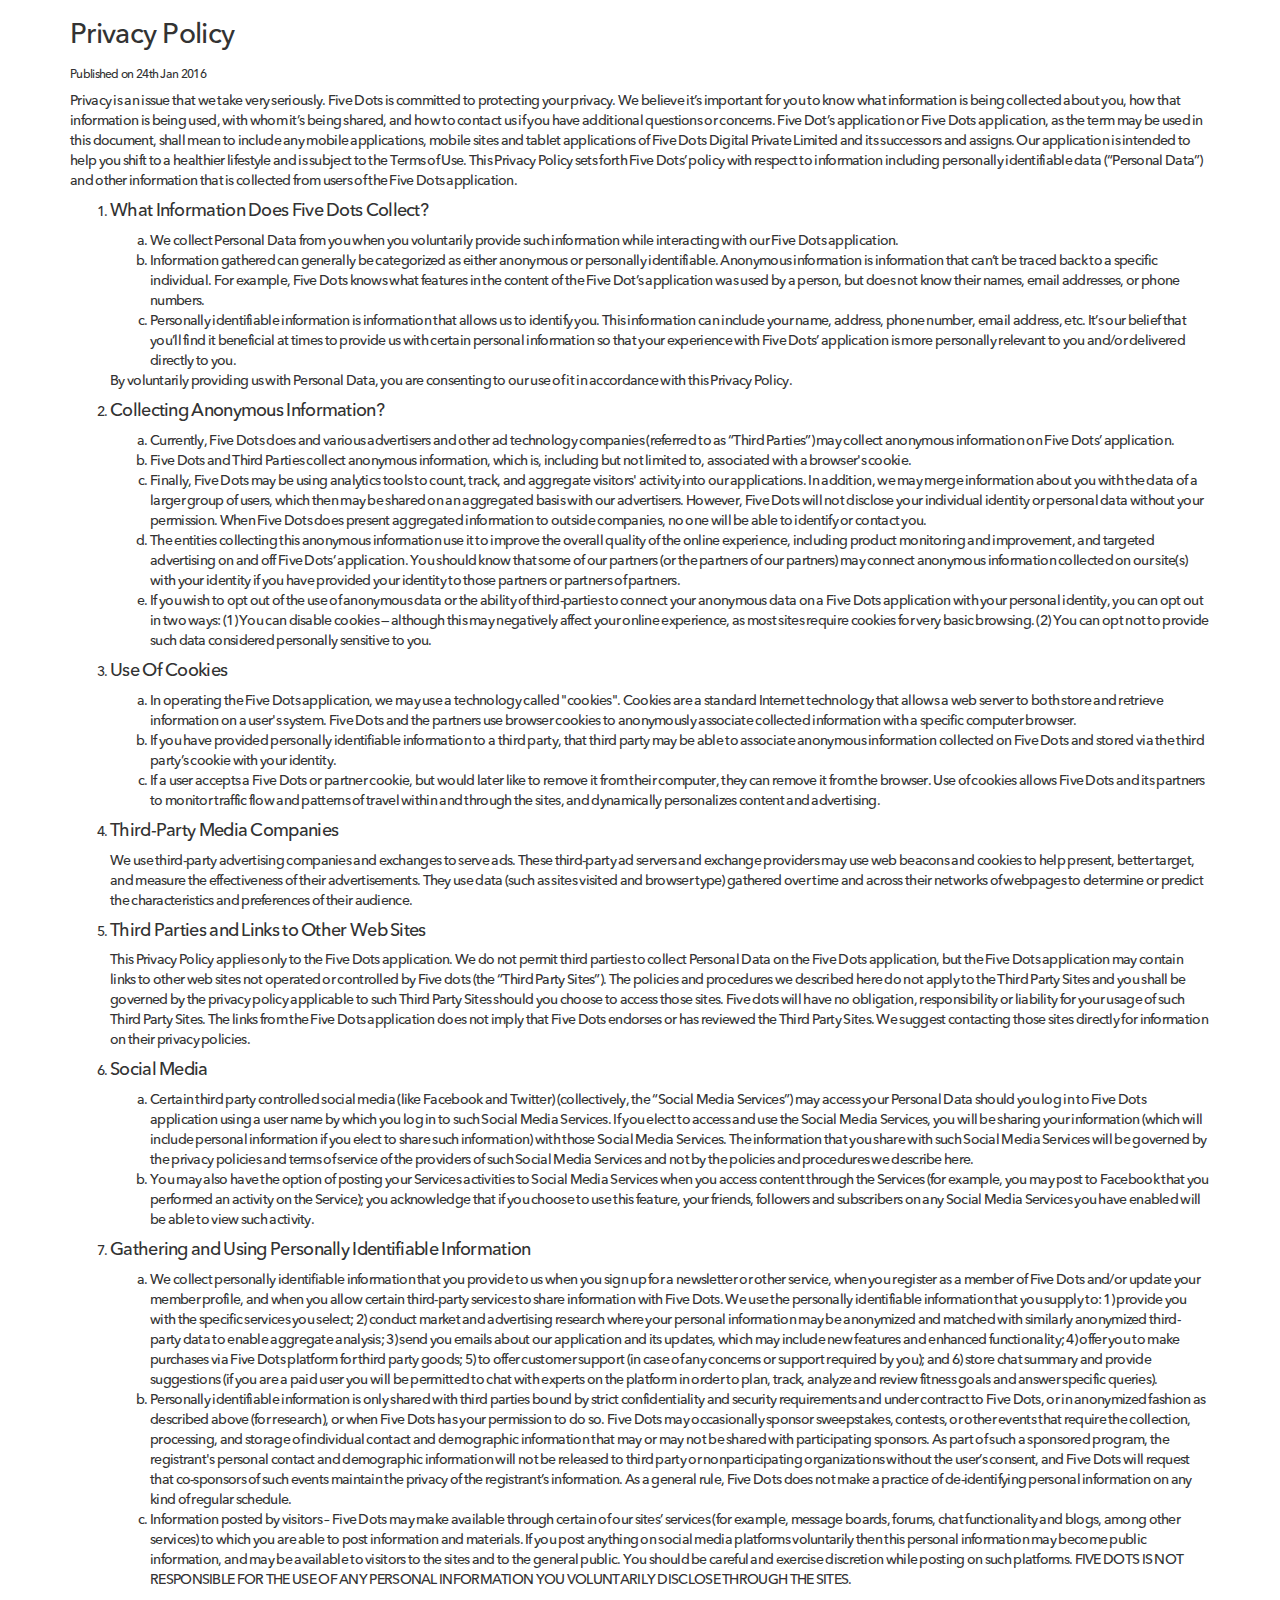
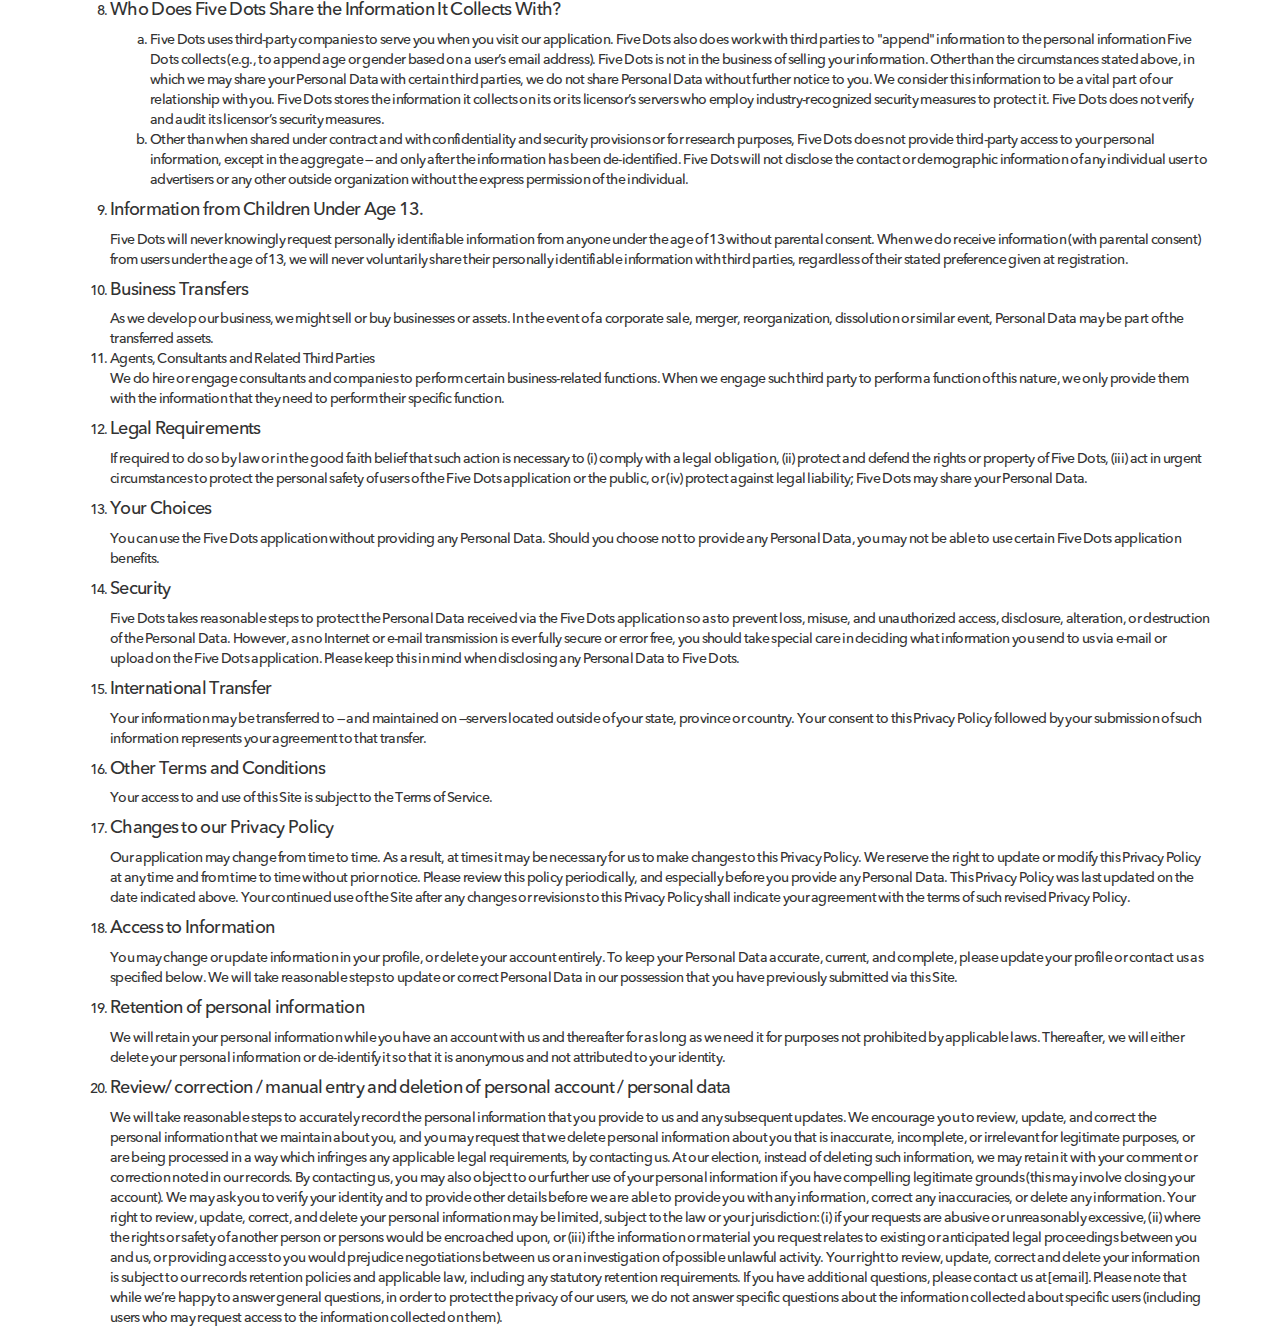
<file: privacy-policy.html>
<!doctype html>
<html class="no-js" lang="">
<head>
<meta charset="utf-8">
<meta http-equiv="x-ua-compatible" content="ie=edge">
<title>5Dots: Privacy Policy</title>
<meta name="description" content="">
<meta name="viewport" content="width=device-width, initial-scale=1">
<link rel="apple-touch-icon" href="apple-touch-icon.png">
<link rel='shortcut icon' type='image/x-icon' href='favicon.ico' />
<link rel="stylesheet" href="css/bootstrap.min.css">
<link rel="stylesheet" href="css/normalize.css">
<link rel="stylesheet" href="css/main.css">
<script src="js/vendor/modernizr-2.8.3.min.js"></script>
</head>
<body>
<!--[if lt IE 8]>
            <p class="browserupgrade">You are using an <strong>outdated</strong> browser. Please <a href="http://browsehappy.com/">upgrade your browser</a> to improve your experience.</p>
        <![endif]-->
<div class="container">
  <h1>Privacy Policy</h1>
  <h6>Published on 24th Jan 2016</h6>
  <p>Privacy is an issue that we take very seriously. Five Dots is committed to protecting your privacy. We believe it’s important for you to know what information is being collected about you, how that information is being used, with whom it’s being shared, and how to contact us if you have additional questions or concerns. Five Dot’s application or Five Dots application, as the term may be used in this document, shall mean to include any mobile applications, mobile sites and tablet applications of Five Dots Digital Private Limited and its successors and assigns. Our application is intended to help you shift to a healthier lifestyle and is subject to the Terms of Use. This Privacy Policy sets forth Five Dots’ policy with respect to information including personally identifiable data (“Personal Data”) and other information that is collected from users of the Five Dots application.</p>
  <ol>
    <li>
      <h4>What Information Does Five Dots Collect?</h4>
      <ol type="a">
        <li> We collect Personal Data from you when you voluntarily provide such information while interacting with our Five Dots application.</li>
        <li>Information gathered can generally be categorized as either anonymous or personally identifiable. Anonymous information is information that can’t be traced back to a specific individual. For example, Five Dots knows what features in the content of the Five Dot’s application was used by a person, but does not know their names, email addresses, or phone numbers.</li>
        <li>Personally identifiable information is information that allows us to identify you. This information can include your name, address, phone number, email address, etc. It’s our belief that you’ll find it beneficial at times to provide us with certain personal information so that your experience with Five Dots’ application is more personally relevant to you and/or delivered directly to you.</li>
      </ol>
      By voluntarily providing us with Personal Data, you are consenting to our use of it in accordance with this Privacy Policy.</li>
    <li>
      <h4>Collecting Anonymous Information?</h4>
      <ol type="a">
        <li>Currently, Five Dots does and various advertisers and other ad technology companies (referred to as “Third Parties”) may collect anonymous information on Five Dots’ application.</li>
        <li>Five Dots and Third Parties collect anonymous information, which is, including but not limited to, associated with a browser's cookie.</li>
        <li>Finally, Five Dots may be using analytics tools to count, track, and aggregate visitors' activity into our applications. In addition, we may merge information about you with the data of a larger group of users, which then may be shared on an aggregated basis with our advertisers. However, Five Dots will not disclose your individual identity or personal data without your permission. When Five Dots does present aggregated information to outside companies, no one will be able to identify or contact you.</li>
        <li>The entities collecting this anonymous information use it to improve the overall quality of the online experience, including product monitoring and improvement, and targeted advertising on and off Five Dots’ application. You should know that some of our partners (or the partners of our partners) may connect anonymous information collected on our site(s) with your identity if you have provided your identity to those partners or partners of partners.</li>
        <li>If you wish to opt out of the use of anonymous data or the ability of third-parties to connect your anonymous data on a Five Dots application with your personal identity, you can opt out in two ways: (1) You can disable cookies — although this may negatively affect your online experience, as most sites require cookies for very basic browsing. (2) You can opt not to provide such data considered personally sensitive to you.</li>
      </ol>
    </li>
    <li>
      <h4>Use Of Cookies</h4>
      <ol type="a">
        <li>In operating the Five Dots application, we may use a technology called "cookies". Cookies are a standard Internet technology that allows a web server to both store and retrieve information on a user's system. Five Dots and the partners use browser cookies to anonymously associate collected information with a specific computer browser. </li>
        <li>If you have provided personally identifiable information to a third party, that third party may be able to associate anonymous information collected on Five Dots and stored via the third party’s cookie with your identity.</li>
        <li>If a user accepts a Five Dots or partner cookie, but would later like to remove it from their computer, they can remove it from the browser. Use of cookies allows Five Dots and its partners to monitor traffic flow and patterns of travel within and through the sites, and dynamically personalizes content and advertising.</li>
      </ol>
    </li>
    <li>
      <h4>Third-Party Media Companies</h4>
      We use third-party advertising companies and exchanges to serve ads. These third-party ad servers and exchange providers may use web beacons and cookies to help present, better target, and measure the effectiveness of their advertisements. They use data (such as sites visited and browser type) gathered over time and across their networks of webpages to determine or predict the characteristics and preferences of their audience.</li>
    <li>
      <h4>Third Parties and Links to Other Web Sites</h4>
      This Privacy Policy applies only to the Five Dots application. We do not permit third parties to collect Personal Data on the Five Dots application, but the Five Dots application may contain links to other web sites not operated or controlled by Five dots (the “Third Party Sites”). The policies and procedures we described here do not apply to the Third Party Sites and you shall be governed by the privacy policy applicable to such Third Party Sites should you choose to access those sites. Five dots will have no obligation, responsibility or liability for your usage of such Third Party Sites. The links from the Five Dots application does not imply that Five Dots endorses or has reviewed the Third Party Sites. We suggest contacting those sites directly for information on their privacy policies.</li>
    <li>
      <h4>Social Media</h4>
      <ol type="a">
        <li>Certain third party controlled social media (like Facebook and Twitter) (collectively, the “Social Media Services”) may access your Personal Data should you log in to Five Dots application using a user name by which you log in to such Social Media Services. If you elect to access and use the Social Media Services, you will be sharing your information (which will include personal information if you elect to share such information) with those Social Media Services. The information that you share with such Social Media Services will be governed by the privacy policies and terms of service of the providers of such Social Media Services and not by the policies and procedures we describe here.</li>
        <li>You may also have the option of posting your Services activities to Social Media Services when you access content through the Services (for example, you may post to Facebook that you performed an activity on the Service); you acknowledge that if you choose to use this feature, your friends, followers and subscribers on any Social Media Services you have enabled will be able to view such activity.</li>
      </ol>
    </li>
    <li>
      <h4>Gathering and Using Personally Identifiable Information</h4>
      <ol type="a">
        <li>We collect personally identifiable information that you provide to us when you sign up for a newsletter or other service, when you register as a member of Five Dots and/or update your member profile, and when you allow certain third-party services to share information with Five Dots. We use the personally identifiable information that you supply to: 1) provide you with the specific services you select; 2) conduct market and advertising research where your personal information may be anonymized and matched with similarly anonymized third-party data to enable aggregate analysis; 3) send you emails about our application and its updates, which may include new features and enhanced functionality; 4) offer you to make purchases via Five Dots platform for third party goods; 5) to offer customer support (in case of any concerns or support required by you); and 6) store chat summary  and provide suggestions  (if you are a paid user you will be permitted to chat with experts on the platform in order to plan, track, analyze and review fitness goals and answer specific queries). </li>
        <li>Personally identifiable information is only shared with third parties bound by strict confidentiality and security requirements and under contract to Five Dots, or in anonymized fashion as described above (for research), or when Five Dots has your permission to do so. Five Dots may occasionally sponsor sweepstakes, contests, or other events that require the collection, processing, and storage of individual contact and demographic information that may or may not be shared with participating sponsors. As part of such a sponsored program, the registrant's personal contact and demographic information will not be released to third party or nonparticipating organizations without the user’s consent, and Five Dots will request that co-sponsors of such events maintain the privacy of the registrant’s information. As a general rule, Five Dots does not make a practice of de-identifying personal information on any kind of regular schedule.</li>
        <li>Information posted by visitors – Five Dots may make available through certain of our sites’ services (for example, message boards, forums, chat functionality and blogs, among other services) to which you are able to post information and materials. If you post anything on social media platforms voluntarily then this personal information may become public information, and may be available to visitors to the sites and to the general public. You should be careful and exercise discretion while posting on such platforms. FIVE DOTS IS NOT RESPONSIBLE FOR THE USE OF ANY PERSONAL INFORMATION YOU VOLUNTARILY DISCLOSE THROUGH THE SITES.</li>
      </ol>
    </li>
    <li>
      <h4>Who Does Five Dots Share the Information It Collects With?</h4>
      <ol type="a">
        <li>Five Dots uses third-party companies to serve you when you visit our application. Five Dots also does work with third parties to "append" information to the personal information Five Dots collects (e.g., to append age or gender based on a user’s email address). Five Dots is not in the business of selling your information. Other than the circumstances stated above, in which we may share your Personal Data with certain third parties, we do not share Personal Data without further notice to you. We consider this information to be a vital part of our relationship with you. Five Dots stores the information it collects on its or its licensor’s servers who employ industry-recognized security measures to protect it. Five Dots does not verify and audit its licensor’s security measures.</li>
        <li>Other than when shared under contract and with confidentiality and security provisions or for research purposes, Five Dots does not provide third-party access to your personal information, except in the aggregate — and only after the information has been de-identified. Five Dots will not disclose the contact or demographic information of any individual user to advertisers or any other outside organization without the express permission of the individual.</li>
      </ol>
    </li>
    <li>
      <h4>Information from Children Under Age 13.</h4>
      Five Dots will never knowingly request personally identifiable information from anyone under the age of 13 without parental consent. When we do receive information (with parental consent) from users under the age of 13, we will never voluntarily share their personally identifiable information with third parties, regardless of their stated preference given at registration.</li>
    <li>
      <h4>Business Transfers</h4>
      As we develop our business, we might sell or buy businesses or assets. In the event of a corporate sale, merger, reorganization, dissolution or similar event, Personal Data may be part of the transferred assets.</li>
    <li>Agents, Consultants and Related Third Parties<br />
      We do hire or engage consultants and companies to perform certain business-related functions. When we engage such third party to perform a function of this nature, we only provide them with the information that they need to perform their specific function.</li>
    <li>
      <h4>Legal Requirements</h4>
      If required to do so by law or in the good faith belief that such action is necessary to (i) comply with a legal obligation, (ii) protect and defend the rights or property of Five Dots, (iii) act in urgent circumstances to protect the personal safety of users of the Five Dots application or the public, or (iv) protect against legal liability; Five Dots may share your Personal Data.</li>
    <li>
      <h4>Your Choices</h4>
      You can use the Five Dots application without providing any Personal Data. Should you choose not to provide any Personal Data, you may not be able to use certain Five Dots application benefits.</li>
    <li>
      <h4>Security</h4>
      Five Dots takes reasonable steps to protect the Personal Data received via the Five Dots application so as to prevent loss, misuse, and unauthorized access, disclosure, alteration, or destruction of the Personal Data. However, as no Internet or e-mail transmission is ever fully secure or error free, you should take special care in deciding what information you send to us via e-mail or upload on the Five Dots application. Please keep this in mind when disclosing any Personal Data to Five Dots.</li>
    <li>
      <h4>International Transfer</h4>
      Your information may be transferred to — and maintained on —servers located outside of your state, province or country. Your consent to this Privacy Policy followed by your submission of such information represents your agreement to that transfer.</li>
    <li>
      <h4>Other Terms and Conditions</h4>
      Your access to and use of this Site is subject to the Terms of Service.</li>
    <li>
      <h4>Changes to our Privacy Policy</h4>
      Our application may change from time to time. As a result, at times it may be necessary for us to make changes to this Privacy Policy. We reserve the right to update or modify this Privacy Policy at any time and from time to time without prior notice. Please review this policy periodically, and especially before you provide any Personal Data. This Privacy Policy was last updated on the date indicated above. Your continued use of the Site after any changes or revisions to this Privacy Policy shall indicate your agreement with the terms of such revised Privacy Policy.</li>
    <li>
      <h4>Access to Information</h4>
      You may change or update information in your profile, or delete your account entirely. To keep your Personal Data accurate, current, and complete, please update your profile or contact us as specified below. We will take reasonable steps to update or correct Personal Data in our possession that you have previously submitted via this Site.</li>
    <li>
      <h4>Retention of personal information</h4>
      We will retain your personal information while you have an account with us and thereafter for as long as we need it for purposes not prohibited by applicable laws. Thereafter, we will either delete your personal information or de-identify it so that it is anonymous and not attributed to your identity.</li>
    <li>
      <h4>Review/ correction / manual entry and deletion of personal account / personal data</h4>
      We will take reasonable steps to accurately record the personal information that you provide to us and any subsequent updates. We encourage you to review, update, and correct the personal information that we maintain about you, and you may request that we delete personal information about you that is inaccurate, incomplete, or irrelevant for legitimate purposes, or are being processed in a way which infringes any applicable legal requirements, by contacting us. At our election, instead of deleting such information, we may retain it with your comment or correction noted in our records. By contacting us, you may also object to our further use of your personal information if you have compelling legitimate grounds (this may involve closing your account). We may ask you to verify your identity and to provide other details before we are able to provide you with any information, correct any inaccuracies, or delete any information. Your right to review, update, correct, and delete your personal information may be limited, subject to the law or your jurisdiction: (i) if your requests are abusive or unreasonably excessive, (ii) where the rights or safety of another person or persons would be encroached upon, or (iii) if the information or material you request relates to existing or anticipated legal proceedings between you and us, or providing access to you would prejudice negotiations between us or an investigation of possible unlawful activity. Your right to review, update, correct and delete your information is subject to our records retention policies and applicable law, including any statutory retention requirements.
      If you have additional questions, please contact us at [email]. Please note that while we’re happy to answer general questions, in order to protect the privacy of our users, we do not answer specific questions about the information collected about specific users (including users who may request access to the information collected on them).</li>
  </ol>
</div>
<script>
  (function(i,s,o,g,r,a,m){i['GoogleAnalyticsObject']=r;i[r]=i[r]||function(){
  (i[r].q=i[r].q||[]).push(arguments)},i[r].l=1*new Date();a=s.createElement(o),
  m=s.getElementsByTagName(o)[0];a.async=1;a.src=g;m.parentNode.insertBefore(a,m)
  })(window,document,'script','//www.google-analytics.com/analytics.js','ga');

  ga('create', 'UA-72206879-1', 'auto');
  ga('send', 'pageview');
</script>
</body>
</html>
</file>
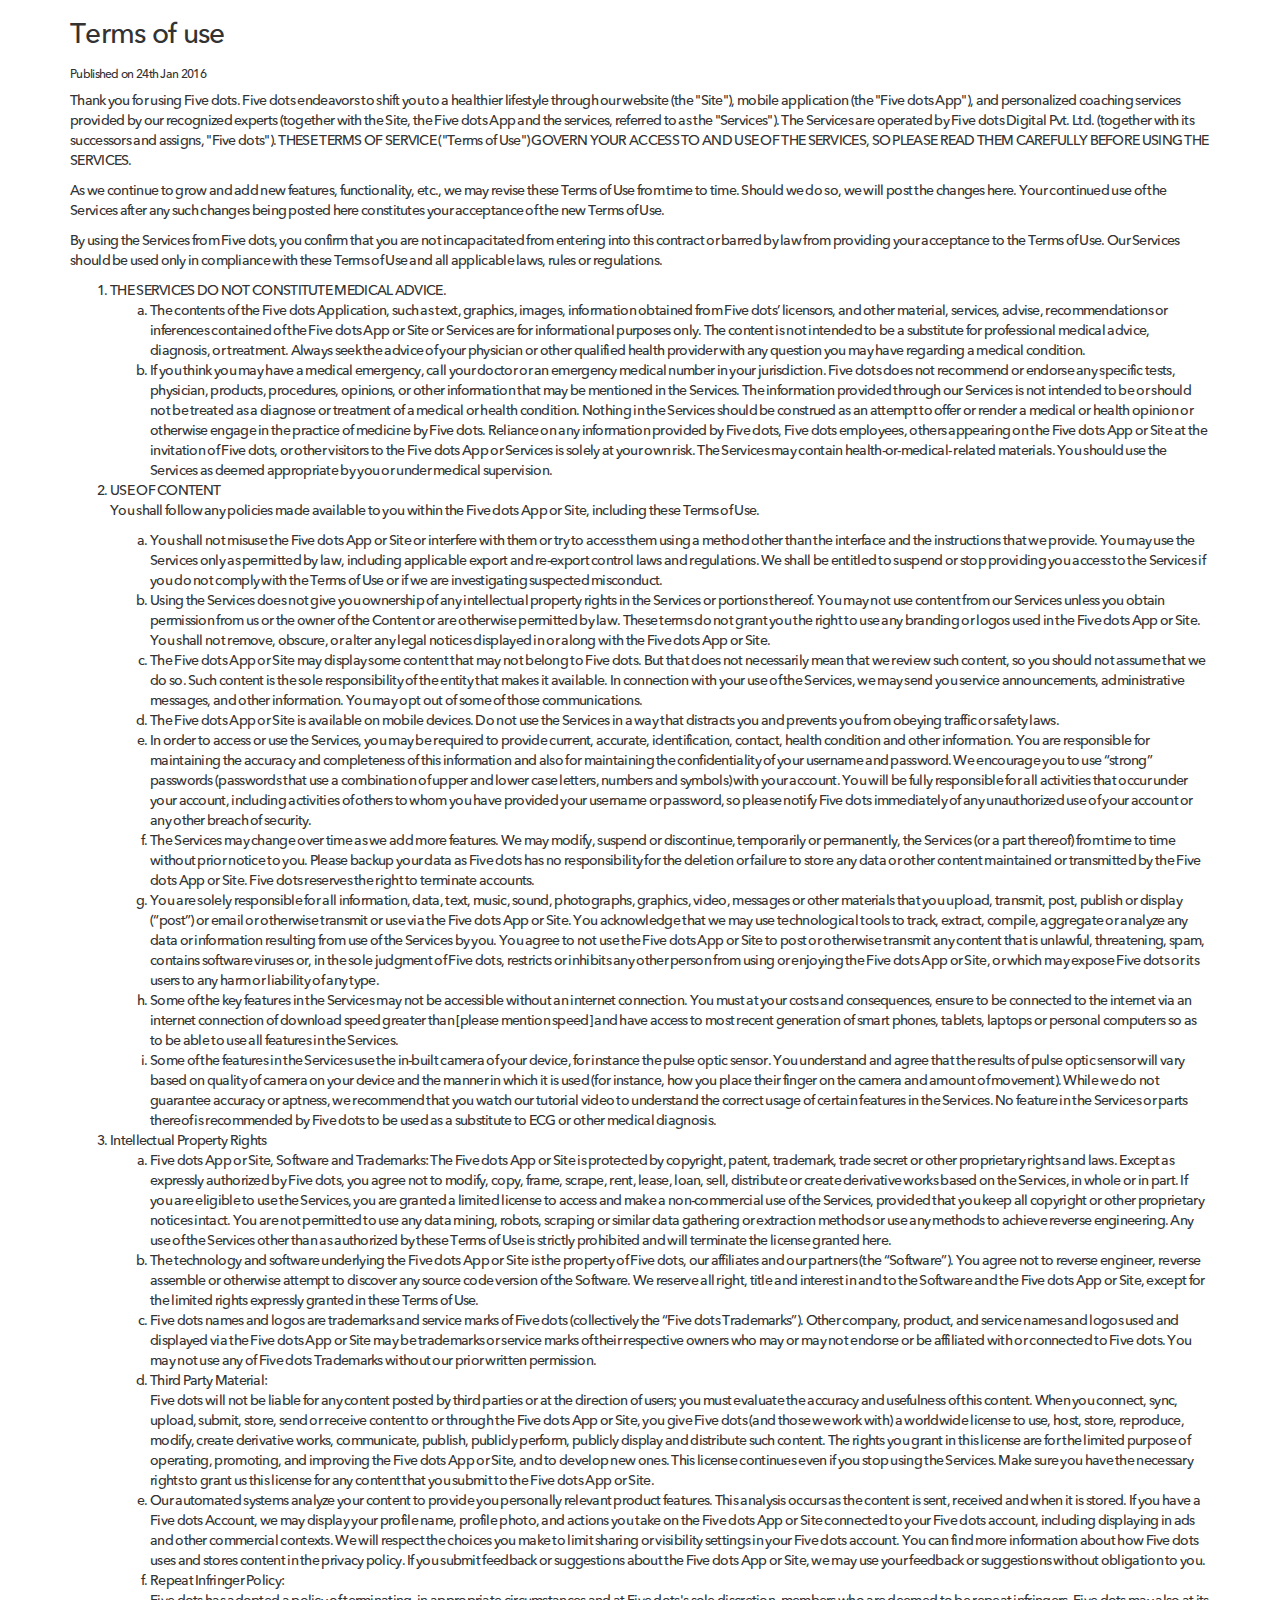
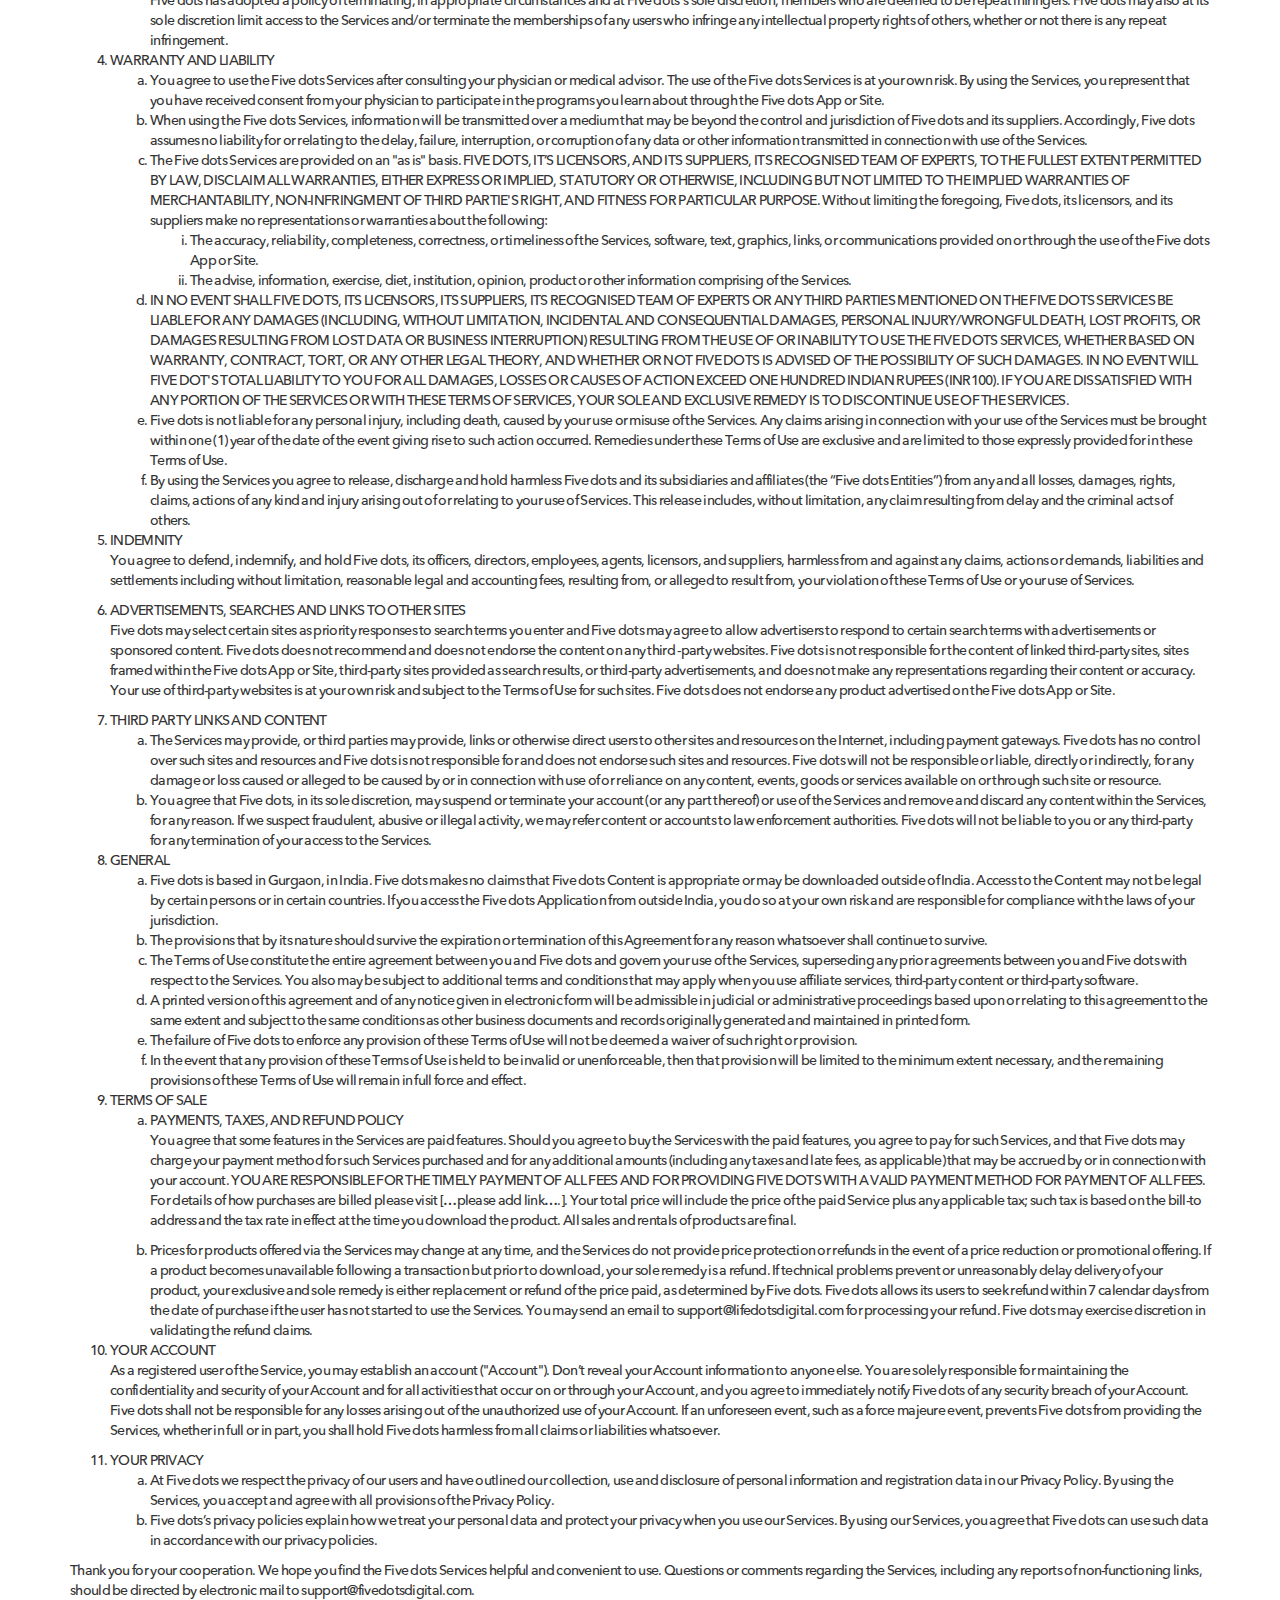
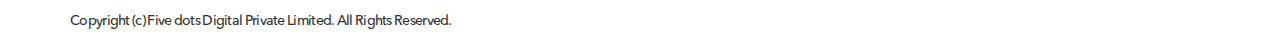
<file: terms-of-use.html>
<!doctype html>
<html class="no-js" lang="">
<head>
<meta charset="utf-8">
<meta http-equiv="x-ua-compatible" content="ie=edge">
<title>5Dots: Terms of use</title>
<meta name="description" content="">
<meta name="viewport" content="width=device-width, initial-scale=1">
<link rel="apple-touch-icon" href="apple-touch-icon.png">
<link rel='shortcut icon' type='image/x-icon' href='favicon.ico' />
<link rel="stylesheet" href="css/bootstrap.min.css">
<link rel="stylesheet" href="css/normalize.css">
<link rel="stylesheet" href="css/main.css">
<script src="js/vendor/modernizr-2.8.3.min.js"></script>
</head>
<body>
<!--[if lt IE 8]>
            <p class="browserupgrade">You are using an <strong>outdated</strong> browser. Please <a href="http://browsehappy.com/">upgrade your browser</a> to improve your experience.</p>
        <![endif]-->
<div class="container">
  <h1>Terms of use</h1>
  <h6>Published on 24th Jan 2016</h6>
  <p>Thank you for using Five dots. Five dots endeavors to shift you to a healthier lifestyle through our website (the "Site"), mobile application (the "Five dots App"), and personalized coaching services provided by our recognized experts (together with the Site, the Five dots App and the services, referred to as the "Services"). The Services are operated by Five dots Digital Pvt. Ltd. (together with its successors and assigns, "Five dots"). THESE TERMS OF SERVICE ("Terms of Use") GOVERN YOUR ACCESS TO AND USE OF THE SERVICES, SO PLEASE READ THEM CAREFULLY BEFORE USING THE SERVICES.</p>
  <p>As we continue to grow and add new features, functionality, etc., we may revise these Terms of Use from time to time. Should we do so, we will post the changes here. Your continued use of the Services after any such changes being posted here constitutes your acceptance of the new Terms of Use.</p>
  <p>By using the Services from Five dots, you confirm that you are not incapacitated from entering into this contract or barred by law from providing your acceptance to the Terms of Use. Our Services should be used only in compliance with these Terms of Use and all applicable laws, rules or regulations.</p>
  <ol>
    <li>THE SERVICES DO NOT CONSTITUTE MEDICAL ADVICE.
      <ol type="a">
        <li>The contents of the Five dots Application, such as text, graphics, images, information obtained from Five dots’ licensors, and other material, services, advise, recommendations or inferences contained of the Five dots App or Site or Services are for informational purposes only. The content is not intended to be a substitute for professional medical advice, diagnosis, or treatment. Always seek the advice of your physician or other qualified health provider with any question you may have regarding a medical condition.</li>
        <li>If you think you may have a medical emergency, call your doctor or an emergency medical number in your jurisdiction. Five dots does not recommend or endorse any specific tests, physician, products, procedures, opinions, or other information that may be mentioned in the Services. The information provided through our Services is not intended to be or should not be treated as a diagnose or treatment of a medical or health condition. Nothing in the Services should be construed as an attempt to offer or render a medical or health opinion or otherwise engage in the practice of medicine by Five dots. Reliance on any information provided by Five dots, Five dots employees, others appearing on the Five dots App or Site at the invitation of Five dots, or other visitors to the Five dots App or Services is solely at your own risk. The Services may contain health-or-medical- related materials. You should use the Services as deemed appropriate by you or under medical supervision.</li>
      </ol>
    </li>
    <li>USE OF CONTENT
      <p>You shall follow any policies made available to you within the Five dots App or Site, including these Terms of Use.</p>
      <ol type="a">
        <li>You shall not misuse the Five dots App or Site or interfere with them or try to access them using a method other than the interface and the instructions that we provide. You may use the Services only as permitted by law, including applicable export and re-export control laws and regulations. We shall be entitled to suspend or stop providing you access to the Services if you do not comply with the Terms of Use or if we are investigating suspected misconduct.</li>
        <li>Using the Services does not give you ownership of any intellectual property rights in the Services or portions thereof. You may not use content from our Services unless you obtain permission from us or the owner of the Content or are otherwise permitted by law. These terms do not grant you the right to use any branding or logos used in the Five dots App or Site. You shall not remove, obscure, or alter any legal notices displayed in or along with the Five dots App or Site.</li>
        <li>The Five dots App or Site may display some content that may not belong to Five dots. But that does not necessarily mean that we review such content, so you should not assume that we do so. Such content is the sole responsibility of the entity that makes it available. In connection with your use of the Services, we may send you service announcements, administrative messages, and other information. You may opt out of some of those communications.</li>
        <li>The Five dots App or Site is available on mobile devices. Do not use the Services in a way that distracts you and prevents you from obeying traffic or safety laws.</li>
        <li>In order to access or use the Services, you may be required to provide current, accurate, identification, contact, health condition and other information. You are responsible for maintaining the accuracy and completeness of this information and also for maintaining the confidentiality of your username and password. We encourage you to use “strong” passwords (passwords that use a combination of upper and lower case letters, numbers and symbols) with your account. You will be fully responsible for all activities that occur under your account, including activities of others to whom you have provided your username or password, so please notify Five dots immediately of any unauthorized use of your account or any other breach of security.</li>
        <li>The Services may change over time as we add more features. We may modify, suspend or discontinue, temporarily or permanently, the Services (or a part thereof) from time to time without prior notice to you. Please backup your data as Five dots has no responsibility for the deletion or failure to store any data or other content maintained or transmitted by the Five dots App or Site. Five dots reserves the right to terminate accounts.</li>
        <li>You are solely responsible for all information, data, text, music, sound, photographs, graphics, video, messages or other materials that you upload, transmit, post, publish or display (“post”) or email or otherwise transmit or use via the Five dots App or Site. You acknowledge that we may use technological tools to track, extract, compile, aggregate or analyze any data or information resulting from use of the Services by you. You agree to not use the Five dots App or Site to post or otherwise transmit any content that is unlawful, threatening, spam, contains software viruses or, in the sole judgment of Five dots, restricts or inhibits any other person from using or enjoying the Five dots App or Site, or which may expose Five dots or its users to any harm or liability of any type.</li>
        <li>Some of the key features in the Services may not be accessible without an internet connection.  You must at your costs and consequences, ensure to be connected to the internet via an internet connection of download speed greater than [please mention speed] and have access to most recent  generation of smart phones, tablets, laptops or personal computers  so as to be able to use all features in the Services.</li>
        <li>Some of the features in the Services use the in-built camera of your device, for instance the pulse optic sensor. You understand and agree that the results of pulse optic sensor will vary based on quality of camera on your device and the manner in which it is used (for instance, how you place their finger on the camera and amount of movement). While we do not guarantee accuracy or aptness, we recommend that you watch our tutorial video to understand the correct usage of certain features in the Services. No feature in the Services or parts thereof is recommended by Five dots to be used as a substitute to ECG or other medical diagnosis.</li>
      </ol>
    </li>
    <li>Intellectual Property Rights
      <ol type="a">
        <li>Five dots App or Site, Software and Trademarks:
          The Five dots App or Site is protected by copyright, patent, trademark, trade secret or other proprietary rights and laws. Except as expressly authorized by Five dots, you agree not to modify, copy, frame, scrape, rent, lease, loan, sell, distribute or create derivative works based on the Services, in whole or in part. If you are eligible to use the Services, you are granted a limited license to access and make a non-commercial use of the Services, provided that you keep all copyright or other proprietary notices intact. You are not permitted to use any data mining, robots, scraping or similar data gathering or extraction methods or use any methods to achieve reverse engineering. Any use of the Services other than as authorized by these Terms of Use is strictly prohibited and will terminate the license granted here.</li>
        <li>The technology and software underlying the Five dots App or Site is the property of Five dots, our affiliates and our partners (the “Software”). You agree not to reverse engineer, reverse assemble or otherwise attempt to discover any source code version of the Software. We reserve all right, title and interest in and to the Software and the Five dots App or Site, except for the limited rights expressly granted in these Terms of Use.</li>
        <li>Five dots names and logos are trademarks and service marks of Five dots (collectively the “Five dots Trademarks”). Other company, product, and service names and logos used and displayed via the Five dots App or Site may be trademarks or service marks of their respective owners who may or may not endorse or be affiliated with or connected to Five dots. You may not use any of Five dots Trademarks without our prior written permission.</li>
        <li>Third Party Material:<br />
          Five dots will not be liable for any content posted by third parties or at the direction of users; you must evaluate the accuracy and usefulness of this content. When you connect, sync, upload, submit, store, send or receive content to or through the Five dots App or Site, you give Five dots (and those we work with) a worldwide license to use, host, store, reproduce, modify, create derivative works, communicate, publish, publicly perform, publicly display and distribute such content. The rights you grant in this license are for the limited purpose of operating, promoting, and improving the Five dots App or Site, and to develop new ones. This license continues even if you stop using the Services. Make sure you have the necessary rights to grant us this license for any content that you submit to the Five dots App or Site.</li>
        <li>Our automated systems analyze your content to provide you personally relevant product features. This analysis occurs as the content is sent, received and when it is stored. If you have a Five dots Account, we may display your profile name, profile photo, and actions you take on the Five dots App or Site connected to your Five dots account, including displaying in ads and other commercial contexts. We will respect the choices you make to limit sharing or visibility settings in your Five dots account. You can find more information about how Five dots uses and stores content in the privacy policy. If you submit feedback or suggestions about the Five dots App or Site, we may use your feedback or suggestions without obligation to you.</li>
        <li>Repeat Infringer Policy:<br />
          Five dots has adopted a policy of terminating, in appropriate circumstances and at Five dots's sole discretion, members who are deemed to be repeat infringers. Five dots may also at its sole discretion limit access to the Services and/or terminate the memberships of any users who infringe any intellectual property rights of others, whether or not there is any repeat infringement.</li>
      </ol>
    </li>
    <li>WARRANTY AND LIABILITY
      <ol type="a">
        <li>You agree to use the Five dots Services after consulting your physician or medical advisor. The use of the Five dots Services is at your own risk. By using the Services, you represent that you have received consent from your physician to participate in the programs you learn about through the Five dots App or Site.</li>
        <li>When using the Five dots Services, information will be transmitted over a medium that may be beyond the control and jurisdiction of Five dots and its suppliers. Accordingly, Five dots assumes no liability for or relating to the delay, failure, interruption, or corruption of any data or other information transmitted in connection with use of the Services.</li>
        <li>The Five dots Services are provided on an "as is" basis. FIVE DOTS, IT’S LICENSORS, AND ITS SUPPLIERS, ITS RECOGNISED TEAM OF EXPERTS, TO THE FULLEST EXTENT PERMITTED BY LAW, DISCLAIM ALL WARRANTIES, EITHER EXPRESS OR IMPLIED, STATUTORY OR OTHERWISE, INCLUDING BUT NOT LIMITED TO THE IMPLIED WARRANTIES OF MERCHANTABILITY, NON-INFRINGMENT OF THIRD PARTIE'S RIGHT, AND FITNESS FOR PARTICULAR PURPOSE. Without limiting the foregoing, Five dots, its licensors, and its suppliers make no representations or warranties about the following:
          <ol type="i">
            <li>The accuracy, reliability, completeness, correctness, or timeliness of the Services, software, text, graphics, links, or communications provided on or through the use of the Five dots App or Site.</li>
            <li>The advise, information, exercise, diet, institution, opinion, product or other information comprising of the Services.</li>
          </ol>
        </li>
        <li>IN NO EVENT SHALL FIVE DOTS, ITS LICENSORS, ITS SUPPLIERS, ITS RECOGNISED TEAM OF EXPERTS OR ANY THIRD PARTIES MENTIONED ON THE FIVE DOTS SERVICES BE LIABLE FOR ANY DAMAGES (INCLUDING, WITHOUT LIMITATION, INCIDENTAL AND CONSEQUENTIAL DAMAGES, PERSONAL INJURY/WRONGFUL DEATH, LOST PROFITS, OR DAMAGES RESULTING FROM LOST DATA OR BUSINESS INTERRUPTION) RESULTING FROM THE USE OF OR INABILITY TO USE THE FIVE DOTS SERVICES, WHETHER BASED ON WARRANTY, CONTRACT, TORT, OR ANY OTHER LEGAL THEORY, AND WHETHER OR NOT FIVE DOTS IS ADVISED OF THE POSSIBILITY OF SUCH DAMAGES. IN NO EVENT WILL FIVE DOT'S TOTAL LIABILITY TO YOU FOR ALL DAMAGES, LOSSES OR CAUSES OF ACTION EXCEED ONE HUNDRED INDIAN RUPEES (INR100). IF YOU ARE DISSATISFIED WITH ANY PORTION OF THE SERVICES OR WITH THESE TERMS OF SERVICES, YOUR SOLE AND EXCLUSIVE REMEDY IS TO DISCONTINUE USE OF THE SERVICES.</li>
        <li>Five dots is not liable for any personal injury, including death, caused by your use or misuse of the Services. Any claims arising in connection with your use of the Services must be brought within one (1) year of the date of the event giving rise to such action occurred. Remedies under these Terms of Use are exclusive and are limited to those expressly provided for in these Terms of Use.</li>
        <li>By using the Services you agree to release, discharge and hold harmless Five dots and its subsidiaries and affiliates (the “Five dots Entities”) from any and all losses, damages, rights, claims, actions of any kind and injury arising out of or relating to your use of Services. This release includes, without limitation, any claim resulting from delay and the criminal acts of others.</li>
      </ol>
    </li>
    <li>INDEMNITY
      <p>You agree to defend, indemnify, and hold Five dots, its officers, directors, employees, agents, licensors, and suppliers, harmless from and against any claims, actions or demands, liabilities and settlements including without limitation, reasonable legal and accounting fees, resulting from, or alleged to result from, your violation of these Terms of Use or your use of Services.</p>
    </li>
    <li>ADVERTISEMENTS, SEARCHES AND LINKS TO OTHER SITES
      <p>Five dots may select certain sites as priority responses to search terms you enter and Five dots may agree to allow advertisers to respond to certain search terms with advertisements or sponsored content. Five dots does not recommend and does not endorse the content on any third -party websites. Five dots is not responsible for the content of linked third-party sites, sites framed within the Five dots App or Site, third-party sites provided as search results, or third-party advertisements, and does not make any representations regarding their content or accuracy. Your use of third-party websites is at your own risk and subject to the Terms of Use for such sites. Five dots does not endorse any product advertised on the Five dots App or Site.</p>
    </li>
    <li>THIRD PARTY LINKS AND CONTENT
      <ol type="a">
        <li>The Services may provide, or third parties may provide, links or otherwise direct users to other sites and resources on the Internet, including payment gateways. Five dots has no control over such sites and resources and Five dots is not responsible for and does not endorse such sites and resources. Five dots will not be responsible or liable, directly or indirectly, for any damage or loss caused or alleged to be caused by or in connection with use of or reliance on any content, events, goods or services available on or through such site or resource.</li>
        <li>You agree that Five dots, in its sole discretion, may suspend or terminate your account (or any part thereof) or use of the Services and remove and discard any content within the Services, for any reason. If we suspect fraudulent, abusive or illegal activity, we may refer content or accounts to law enforcement authorities. Five dots will not be liable to you or any third-party for any termination of your access to the Services.</li>
      </ol>
    </li>
    <li>GENERAL
      <ol type="a">
        <li>Five dots is based in Gurgaon, in India. Five dots makes no claims that Five dots Content is appropriate or may be downloaded outside of India. Access to the Content may not be legal by certain persons or in certain countries. If you access the Five dots Application from outside India, you do so at your own risk and are responsible for compliance with the laws of your jurisdiction.</li>
        <li>The provisions that by its nature should survive the expiration or termination of this Agreement for any reason whatsoever shall continue to survive.</li>
        <li>The Terms of Use constitute the entire agreement between you and Five dots and govern your use of the Services, superseding any prior agreements between you and Five dots with respect to the Services. You also may be subject to additional terms and conditions that may apply when you use affiliate services, third-party content or third-party software.</li>
        <li>A printed version of this agreement and of any notice given in electronic form will be admissible in judicial or administrative proceedings based upon or relating to this agreement to the same extent and subject to the same conditions as other business documents and records originally generated and maintained in printed form.</li>
        <li>The failure of Five dots to enforce any provision of these Terms of Use will not be deemed a waiver of such right or provision.</li>
        <li>In the event that any provision of these Terms of Use is held to be invalid or unenforceable, then that provision will be limited to the minimum extent necessary, and the remaining provisions of these Terms of Use will remain in full force and effect.</li>
      </ol>
    </li>
    <li>TERMS OF SALE
      <ol type="a">
        <li>PAYMENTS, TAXES, AND REFUND POLICY
          <p>You agree that some features in the Services are paid features. Should you agree to buy the Services with the paid features, you agree to pay for such Services, and that Five dots may charge your payment method for such Services purchased and for any additional amounts (including any taxes and late fees, as applicable) that may be accrued by or in connection with your account. YOU ARE RESPONSIBLE FOR THE TIMELY PAYMENT OF ALL FEES AND FOR PROVIDING FIVE DOTS WITH A VALID PAYMENT METHOD FOR PAYMENT OF ALL FEES. For details of how purchases are billed please visit […please add link….]. Your total price will include the price of the paid Service plus any applicable tax; such tax is based on the bill-to address and the tax rate in effect at the time you download the product. All sales and rentals of products are final.</p>
        </li>
        <li>Prices for products offered via the Services may change at any time, and the Services do not provide price protection or refunds in the event of a price reduction or promotional offering. If a product becomes unavailable following a transaction but prior to download, your sole remedy is a refund. If technical problems prevent or unreasonably delay delivery of your product, your exclusive and sole remedy is either replacement or refund of the price paid, as determined by Five dots. Five dots allows its users to seek refund within 7 calendar days from the date of purchase if the user has not started to use the Services. You may send an email to support@lifedotsdigital.com for processing your refund. Five dots may exercise discretion in validating the refund claims.</li>
      </ol>
    </li>
    <li>YOUR ACCOUNT
      <p>As a registered user of the Service, you may establish an account ("Account"). Don’t reveal your Account information to anyone else. You are solely responsible for maintaining the confidentiality and security of your Account and for all activities that occur on or through your Account, and you agree to immediately notify Five dots of any security breach of your Account. Five dots shall not be responsible for any losses arising out of the unauthorized use of your Account. If an unforeseen event, such as a force majeure event, prevents Five dots from providing the Services, whether in full or in part, you shall hold Five dots harmless from all claims or liabilities whatsoever.</p>
    </li>
    <li>YOUR PRIVACY
      <ol type="a">
        <li>At Five dots we respect the privacy of our users and have outlined our collection, use and disclosure of personal information and registration data in our Privacy Policy. By using the Services, you accept and agree with all provisions of the Privacy Policy.</li>
        <li>Five dots’s privacy policies explain how we treat your personal data and protect your privacy when you use our Services. By using our Services, you agree that Five dots can use such data in accordance with our privacy policies.</li>
      </ol>
    </li>
  </ol>
  <p>Thank you for your cooperation. We hope you find the Five dots Services helpful and convenient to use. Questions or comments regarding the Services, including any reports of non-functioning links, should be directed by electronic mail to support@fivedotsdigital.com.</p>
  <p>Copyright (c) Five dots Digital Private Limited. All Rights Reserved.</p>
</div>
<script>
  (function(i,s,o,g,r,a,m){i['GoogleAnalyticsObject']=r;i[r]=i[r]||function(){
  (i[r].q=i[r].q||[]).push(arguments)},i[r].l=1*new Date();a=s.createElement(o),
  m=s.getElementsByTagName(o)[0];a.async=1;a.src=g;m.parentNode.insertBefore(a,m)
  })(window,document,'script','//www.google-analytics.com/analytics.js','ga');

  ga('create', 'UA-72206879-1', 'auto');
  ga('send', 'pageview');
</script>
</body>
</html>
</file>
<file: css/main.css>
/*! HTML5 Boilerplate v5.2.0 | MIT License | https://html5boilerplate.com/ */

/*
 * What follows is the result of much research on cross-browser styling.
 * Credit left inline and big thanks to Nicolas Gallagher, Jonathan Neal,
 * Kroc Camen, and the H5BP dev community and team.
 */
 
@font-face {
    font-family: 'avenir';
    src: url('../fonts/avenir-regular.otf');
    font-weight: 300;
    font-style: normal;
}
@font-face {
    font-family: 'avenir';
    src: url('../fonts/avenir-medium.otf');
    font-weight: 500;
    font-style: normal;
}
@font-face {
    font-family: 'avenir';
    src: url('../fonts/avenir-demi.otf');
    font-weight: 600;
    font-style: normal;
}
@font-face {
    font-family: 'avenir';
    src: url('../fonts/avenir-demi-italic.otf');
    font-weight: 600;
    font-style: italic;
}
@font-face {
    font-family: 'avenir';
    src: url('../fonts/avenir-heavy.otf');
    font-weight: 900;
    font-style: normal;
}

/* ==========================================================================
   Base styles: opinionated defaults
   ========================================================================== */

html {
    color: #222;
    font-size: 1em;
    line-height: 1.4;
}

/*
 * Remove text-shadow in selection highlight:
 * https://twitter.com/miketaylr/status/12228805301
 *
 * These selection rule sets have to be separate.
 * Customize the background color to match your design.
 */

::-moz-selection {
    background: #b3d4fc;
    text-shadow: none;
}

::selection {
    background: #b3d4fc;
    text-shadow: none;
}

/*
 * A better looking default horizontal rule
 */

hr {
    display: block;
    height: 1px;
    border: 0;
    border-top: 1px solid #ccc;
    margin: 1em 0;
    padding: 0;
}

/*
 * Remove the gap between audio, canvas, iframes,
 * images, videos and the bottom of their containers:
 * https://github.com/h5bp/html5-boilerplate/issues/440
 */

audio,
canvas,
iframe,
img,
svg,
video {
    vertical-align: middle;
}

/*
 * Remove default fieldset styles.
 */

fieldset {
    border: 0;
    margin: 0;
    padding: 0;
}

/*
 * Allow only vertical resizing of textareas.
 */

textarea {
    resize: vertical;
}

/*
 * Custom global css
 */
 
html, body {
  width: auto !important;
  overflow-x: hidden !important;
}
body {
	font-family: 'avenir';
	font-weight: 500;
	letter-spacing: -0.05em;
	font-style: normal;
	position: relative;
}
figure {
	margin: 0px;
}
figure img {
	width: 100%;
	height: auto;
}
.shadow {
	-webkit-box-shadow: 0px 2px 2px 0px rgba(0, 0, 0, 0.15);
	-moz-box-shadow: 0px 2px 2px 0px rgba(0, 0, 0, 0.15);
	box-shadow: 0px 2px 2px 0px rgba(0, 0, 0, 0.15);
}
.nopadding {
	padding: 0px;
}

/* ==========================================================================
   Browser Upgrade Prompt
   ========================================================================== */

.browserupgrade {
    margin: 0.2em 0;
    background: #ccc;
    color: #000;
    padding: 0.2em 0;
}

/* ==========================================================================
   Author's custom styles
   ========================================================================== */

.feedback {
	position: fixed;
	left: -249px;
	top: 24%;
	z-index: 99999;
	transition: all 600ms ease-in-out;
}
.feedback.active {
	left: 0px;
}
.feedback .feedback-form {
	background: #eb6428;
	padding: 12px 24px;
	border-bottom-right-radius: 3px;
	width: 249px;
}
.feedback .feedback-form h5 {
	color: #FFF;
	text-transform: uppercase;
	font-weight: 600;
}
.feedback .feedback-form input, .feedback .feedback-form textarea {
	padding: 6px 12px 4px;
	margin-bottom: 12px;
	border: 0px;
	width: 201px;
}
.feedback .feedback-form input:focus, .feedback .feedback-form textarea:focus {
	border-color: rgba(255,255,255,0.66);
	box-shadow: 0 1px 1px rgba(255,255,255,0.66) inset, 0 1px 6px rgba(255,255,255,0.66);
	outline: 0 none;
}
.feedback .has-error input:focus, .feedback .has-error textarea:focus {
	border-color: rgba(0,0,0,0.66);
	box-shadow: 0 1px 1px rgba(0,0,0,0.66) inset, 0 1px 6px rgba(0,0,0,0.66);
	outline: 0 none;
}
.feedback .feedback-form button {
	float: right;
	background: rgba(78,151,208,1.00);
	color: #FFF;
	margin-top: 12px;
}
.feedback .alert-success {
	background: none;
	font-size: 18px;
	color: #FFF;
	font-weight: 600;
}
.feedback .alert-danger {
	background: none;
	font-size: 18px;
	color: #CCC;
	font-weight: 600;
}
.feedback .feedback-form span {
	color: #FFF;
	padding-top: 12px;
}
.feedback .feedback-pull {
	-webkit-transform: rotate(90deg);
	-moz-transform: rotate(90deg);
	position: absolute;
	right: -71px;
	top: 42px;
	text-transform: uppercase;
	color: #FFF;
	background: #000;
	padding: 3px 12px 2px;
	font-size: 18px;
	font-weight: 600;
	border-top-left-radius: 3px;
	border-top-right-radius: 3px;
	cursor: pointer;
}

.first {
	background: url(../img/main-bg.jpg) no-repeat;
	background-position: 100% 0px;
	background-size: cover;
	padding-top: 210px;
	padding-bottom: 270px;
	color: #FFF;
	overflow: hidden;
	position: relative;
}
.first video {
    position: absolute;
    left: 50%;
    top: 50%;
    min-width: 100%;
    min-height: 100%;
    -webkit-transform: translate(-50%,-50%);
    -moz-transform: translate(-50%,-50%);
    -ms-transform: translate(-50%,-50%);
    transform: translate(-50%,-50%);
    z-index: 0;
}
.first figure {
	width: 96px;
}
.first h1 {
	font-weight: 900;
	font-size: 54px;
	margin-bottom: 12px;
}
.first p {
	font-size: 24px;
}
.first form input {
	border-radius: 0;
	display: inline-block;
	width: 300px;
	height: 48px;
	margin-top: 24px;
	border: none;
}
.first form button {
	border-radius: 0;
	background: #eb6428;
	text-transform: uppercase;
	margin-left: -3px;
	margin-top: -1px;
	padding-top: 14px;
	padding-bottom: 12px;
}
.first .alert-success {
	background: none;
	color: #eb6428;
}
.first h6 {
	font-size: 18px;
	margin-top: 36px;
}
.first .scroll-indicator {
	position: absolute;
	bottom: 12px;
}
.first .scroll-indicator span {
	font-size: 18px;
	line-height: 30px;
	vertical-align: text-bottom;
}
.first .scroll-indicator i {
	font-size: 30px;
}

nav {
	padding: 9px 0 4px;
	border-radius: 0px !important;
	width: 100%;
}
nav.clone {
	transition: all 600ms ease-in-out;
	position: fixed;
	opacity: 0;
	top: 0px;
	background: #FFF;
	z-index: 99999;
}
nav.clone.active {
	opacity: 1;
}
nav a {
	color: #333;
	font-size: 16px;
	font-weight: 300;
}
.nav>li>a:hover, nav .navbar-brand:hover {
	background-color: transparent;
	color: #eb6428;
}
nav li {
	transition: all 600ms ease-in-out;
	border-bottom: 2px solid #FFF;
}
nav li.active {
	border-bottom: 2px solid #eb6428;
}
nav .navbar-brand {
	padding: 0 0 0 12px;
	height: 54px;
}
nav .navbar-brand figure {
	width: 51px;
}
nav .navbar-toggle .icon-bar {
	background: #CCC;
	position: relative;
	transition: all 600ms ease-in-out;
}
nav .navbar-toggle.collapsed .top-bar {
	top: 0px;
	transform: rotate(0deg);
}
nav .navbar-toggle.collapsed .middle-bar {
	top: 2px;
	background-color: #CCC;
}
nav .navbar-toggle.collapsed .bottom-bar {
  	top: 4px;
	transform: rotate(0deg);
}
nav .navbar-toggle .top-bar {
	top: 10px;
	transform: rotate(45deg);
}
nav .navbar-toggle .middle-bar {
	background-color: transparent;
}
nav .navbar-toggle .bottom-bar {
	top: -2px;
	transform: rotate(-45deg);
}
nav .navbar-header button {
	margin-top: 6px;
}
nav .early {
	border: 1px solid #b4b4b4;
	border-radius: 2px;
	color: #eb6428;
	margin-left: 15px;
}
nav .early.mobile {
	display: none;
}
nav .mail img {
	width: 30px;
	height: auto;
	margin-right: 15px;
}
nav .navbar-collapse .mail {
	border-left: 2px solid #b4b4b4;
	padding-left: 24px;
	margin-left: 24px;
}

.second {
	padding-top: 72px;
	padding-bottom: 72px;
}
.second h2, .fourth h2, .sixth h2, .seventh h2 {
	font-size: 36px;
	font-weight: 300;
}
.second h2 span, .fourth h2 span, .fifth h2 span, .fifth p span, .sixth h2 span {
	color: #eb6428;
}
.second p, .fourth p, .sixth p {
	font-size: 18px;
	font-weight: 300;
	margin-top: 36px;
	margin-bottom: 0px;
}

.third {
	background: url(../img/why-bg.jpg) no-repeat center bottom;
	background-size: cover;
	position: relative;
	overflow: hidden;
}
.third h3 {
	color: #FFF;
	font-size: 30px;
	margin-top: 72px;
	margin-bottom: 36px;
	font-weight: 300;
}
.third p {
	font-style: italic;
	font-size: 48px;
	color: #FFF;
	margin-top: 60px;
	margin-bottom: 60px;
}
.third .curve {
	position: absolute;
	top: 0;
	left: 0px;
	width: 100%;
}

.fourth {
	padding-top: 120px;
	padding-bottom: 90px;
}
.fourth .team {
	padding-top: 90px;
}
.fourth .team h4 {
	font-weight: 300;
	font-size: 21px;
	padding-bottom: 36px;
}
.fourth .team figure {
	margin: 0 60px;
}
.fourth .team h5 {
	font-size: 18px;
	margin-top: 24px;
}
.fourth .team p {
	margin: 0 36px;
	
}

.fifth {
	padding-top: 180px;
	padding-bottom: 120px;
	background: #f4f4f4;
}
.fifth h2 {
	font-size: 36px;
	font-weight: 300;
}
.fifth p {
	font-size: 18px;
	font-weight: 300;
	margin-top: 30px;
}
.fifth ul li {
	font-size: 18px;
	font-weight: 300;
}
.fifth .fifth-heart figure {
	margin: 48px 48px 0;
}
.fifth .fifth-phone {
	padding-top: 24px;
}
.fifth .fifth-phone .right-band figure {
	padding: 0 6px;
}
.fifth .supported img {
	height: 18px;
	width: auto;
	margin: 0 6px;
	display: inline-block;
}
.fifth .fifth-graph figure {
	margin: 96px 60px 0;
}
.fifth .carousel-indicators {
	bottom: 0;
	top: -120px;
	width: 906px;
	left: 50%;
	margin-left: -453px;
	z-index: 0;
}
.fifth .carousel-indicators li {
	width: 300px;
	height: auto;
	text-indent: 0;
	border: 0;
	margin: 0;
	font-size: 18px;
	font-weight: 300;
	color: #cacaca;
	transition: all 600ms ease-in-out;
}
.fifth .carousel-indicators li i {
	font-size: 10.5px;
	margin-bottom: 12px;
}
.fifth .carousel-indicators li.active {
	background: none;
	color: #000;
}
.fifth .carousel-indicators li.active i {
	color: #eb6428;
}
.fifth .carousel-inner {
	overflow: visible;
}
.fifth .carousel-control {
	background: none;
}
.fifth .carousel-control .glyphicon {
	color: #eb6428;
}
.fifth .top-image {
	margin-top: -24px;
}
.fifth .bottom-image {
	margin-top: 144px;
}

.sixth {
	padding-top: 120px;
	padding-bottom: 90px;
}
.sixth .logos {
	margin-top: 72px;
	margin-bottom: 60px;
}
.sixth .logos figure {
	width: 72px;
	display: inline-block;
	padding: 0 12px;
}
.sixth .sixth-phone {
	padding: 120px 120px 96px;
}
.sixth .media {
	margin-bottom: 36px;
}
.sixth .media h4 {
	line-height: 42px;
	font-size: 18px;
	font-weight: 300;
	margin-bottom: 0px;
}
.sixth .media p {
	font-size: 15px;
	font-weight: 300;
	margin-top: 0px;
}
.sixth .media-object {
	width: 42px;
}

.seventh {
	background: #f4f4f4;
	padding-top: 72px;
	padding-bottom: 72px;
}
.seventh .logo-5d figure {
	width: 180px;
	margin: 36px auto 48px;
}
.seventh p {
	font-size: 18px;
	font-weight: 300;
}
.seventh .founder {
	border: 2px solid #eb6428;
	background: #FFF;
	margin-top: 120px;
	padding: 24px;
}
.seventh .founder img {
	float: left;
	margin-left: -48px;
	margin-right: 30px;
	margin-top: -84px;
}

.footer {
	padding-top: 36px;
	padding-bottom: 24px;
	background: #222222;
	color: #FFF;
}
.footer p {
	font-size: 15px;
	font-weight: 300;
	line-height: 42px;
}
.footer .social i {
	font-size: 24px;
	width: 42px;
	height: 42px;
	text-align: center;
	line-height: 42px;
	border-radius: 21px;
	margin-left: 12px;
	color: #fff;
}
.footer .fa-facebook {
	background: #3a589b;
}
.footer .fa-twitter {
	background: #598dca;
}
.footer .fa-instagram {
	background: #527fa4;
}
.footer .terms, .footer .terms a {
	color: #FFF;
}
.footer .fa-circle {
	font-size: 6px;
	padding: 0 12px;
	vertical-align: top;
	line-height: 44px;
}

.scrollup {
	position: fixed;
	bottom: 48px;
	right: 48px;
	font-size: 36px;
	color: #eb6428;
	cursor: pointer;
}

/* ==========================================================================
   Helper classes
   ========================================================================== */

/*
 * Hide visually and from screen readers
 */

.hidden {
    display: none !important;
}

/*
 * Hide only visually, but have it available for screen readers:
 * http://snook.ca/archives/html_and_css/hiding-content-for-accessibility
 */

.visuallyhidden {
    border: 0;
    clip: rect(0 0 0 0);
    height: 1px;
    margin: -1px;
    overflow: hidden;
    padding: 0;
    position: absolute;
    width: 1px;
}

/*
 * Extends the .visuallyhidden class to allow the element
 * to be focusable when navigated to via the keyboard:
 * https://www.drupal.org/node/897638
 */

.visuallyhidden.focusable:active,
.visuallyhidden.focusable:focus {
    clip: auto;
    height: auto;
    margin: 0;
    overflow: visible;
    position: static;
    width: auto;
}

/*
 * Hide visually and from screen readers, but maintain layout
 */

.invisible {
    visibility: hidden;
}

/*
 * Clearfix: contain floats
 *
 * For modern browsers
 * 1. The space content is one way to avoid an Opera bug when the
 *    `contenteditable` attribute is included anywhere else in the document.
 *    Otherwise it causes space to appear at the top and bottom of elements
 *    that receive the `clearfix` class.
 * 2. The use of `table` rather than `block` is only necessary if using
 *    `:before` to contain the top-margins of child elements.
 */

.clearfix:before,
.clearfix:after {
    content: " "; /* 1 */
    display: table; /* 2 */
}

.clearfix:after {
    clear: both;
}

/* ==========================================================================
   Media Queries for Responsive Design.
   ========================================================================== */
   
@media(max-width:2100px) {
	.third .curve {
		top: -84%;
	}
}
@media(max-width:1800px) {
	.third .curve {
		top: -72%;
	}
}
@media(max-width:1500px) {
	.third .curve {
		top: -54%;
	}
}
@media(max-width:1169px) {
	.third .curve {
		top: -42%;
	}
	.fifth .fifth-heart figure {
		margin: 36px 12px;
	}
	.fifth .fifth-graph figure {
		margin: 72px 12px 0;
	}
}
@media(max-width:991px) {
	.nav>li>a {
		padding-left: 10px;
		padding-right: 10px;
	}
	nav .mail span {
		display: none;
	}
	
	.third h3 {
		margin-top: 36px;
		margin-bottom: 18px;
	}
	.third p {
		font-size: 30px;
		margin-bottom: 30px;
	}
	.third .curve {
		top: -21%;
	}
	
	.fourth .team figure {
		margin: 0;
	}
	.fourth .team p {
		margin: 0;
	}
	
	.fifth {
		padding-top: 150px;
		padding-bottom: 120px;
	}
	.fifth .carousel-indicators {
		top: -96px;
	}
	.fifth .fifth-heart figure {
		margin: 36px 180px 60px;
	}
	.fifth .fifth-phone {
		padding: 60px 120px 60px;
	}
	.fifth .fifth-graph figure {
		margin: 36px 180px 60px;
	}
	
	.sixth {
		padding-top: 96px;
		padding-bottom: 96px;
	}
	
	.footer .col-md-6 {
		text-align: center;
	}
}
@media(max-width:767px) {
	nav .navbar-nav {
		padding: 0 12px;
	}
	nav .navbar-collapse .mail {
		margin: 12px 0 0 0;
		text-align: center;
		border: 0px;
	}
	nav .early.mobile {
		display: block;
		float: right;
		padding: 10px 15px;
		margin-right: 12px;
		margin-top: 3px;
	}
	nav .early:not(.mobile) {
		display: none;
	}
	nav .mail span {
		display: inline-block;
	}
	
	.first {
		padding-top: 120px;
		padding-bottom: 150px;
	}
	
	.third .curve {
		top: -6%;
	}
	
	.fourth .team figure {
		margin: 0 25%;
	}
	.fourth .team h4 {
		padding-bottom: 12px;
	}
	.fourth .team p {
		margin-bottom: 36px;
	}
	
	.fifth .carousel-indicators li {
		width: 180px;
	}
	.fifth .fifth-heart figure {
		margin: 36px 96px 60px;
	}
	.fifth .fifth-graph figure {
		margin: 36px 96px 60px;
	}
	
	.seventh .founder img {
		margin-left: -36px;
		margin-top: -96px;
		margin-bottom: 24px;
		width: 
	}
}
@media(max-width:479px) {
	.first form input, .first form button {
		width: 100%;
		margin-left: 0px;
	}
	
	.third p {
		margin-top: 12px;
		font-size: 18px;
	}
	.third .curve {
		top: -6%;
	}
	
	.fourth .team figure {
		margin: 0 12.5%;
	}
	
	.fifth .carousel-indicators li {
		width: 120px;
	}
	.fifth .fifth-heart figure {
		margin: 36px 60px 60px;
	}
	.fifth .fifth-phone {
		padding: 60px 30px 60px;
	}
	.fifth .fifth-graph figure {
		margin: 36px 60px 60px;
	}
	
	.sixth .sixth-phone {
		padding: 120px 30px 96px;
	}
	
	.seventh .founder img {
		width: 150px;
		height: auto;
	}
}

@media only screen and (min-width: 35em) {
    /* Style adjustments for viewports that meet the condition */
}

@media print,
       (-webkit-min-device-pixel-ratio: 1.25),
       (min-resolution: 1.25dppx),
       (min-resolution: 120dpi) {
    /* Style adjustments for high resolution devices */
}

/* ==========================================================================
   Print styles.
   Inlined to avoid the additional HTTP request:
   http://www.phpied.com/delay-loading-your-print-css/
   ========================================================================== */

@media print {
    *,
    *:before,
    *:after,
    *:first-letter,
    *:first-line {
        background: transparent !important;
        color: #000 !important; /* Black prints faster:
                                   http://www.sanbeiji.com/archives/953 */
        box-shadow: none !important;
        text-shadow: none !important;
    }

    a,
    a:visited {
        text-decoration: underline;
    }

    a[href]:after {
        content: " (" attr(href) ")";
    }

    abbr[title]:after {
        content: " (" attr(title) ")";
    }

    /*
     * Don't show links that are fragment identifiers,
     * or use the `javascript:` pseudo protocol
     */

    a[href^="#"]:after,
    a[href^="javascript:"]:after {
        content: "";
    }

    pre,
    blockquote {
        border: 1px solid #999;
        page-break-inside: avoid;
    }

    /*
     * Printing Tables:
     * http://css-discuss.incutio.com/wiki/Printing_Tables
     */

    thead {
        display: table-header-group;
    }

    tr,
    img {
        page-break-inside: avoid;
    }

    img {
        max-width: 100% !important;
    }

    p,
    h2,
    h3 {
        orphans: 3;
        widows: 3;
    }

    h2,
    h3 {
        page-break-after: avoid;
    }
}
</file>
